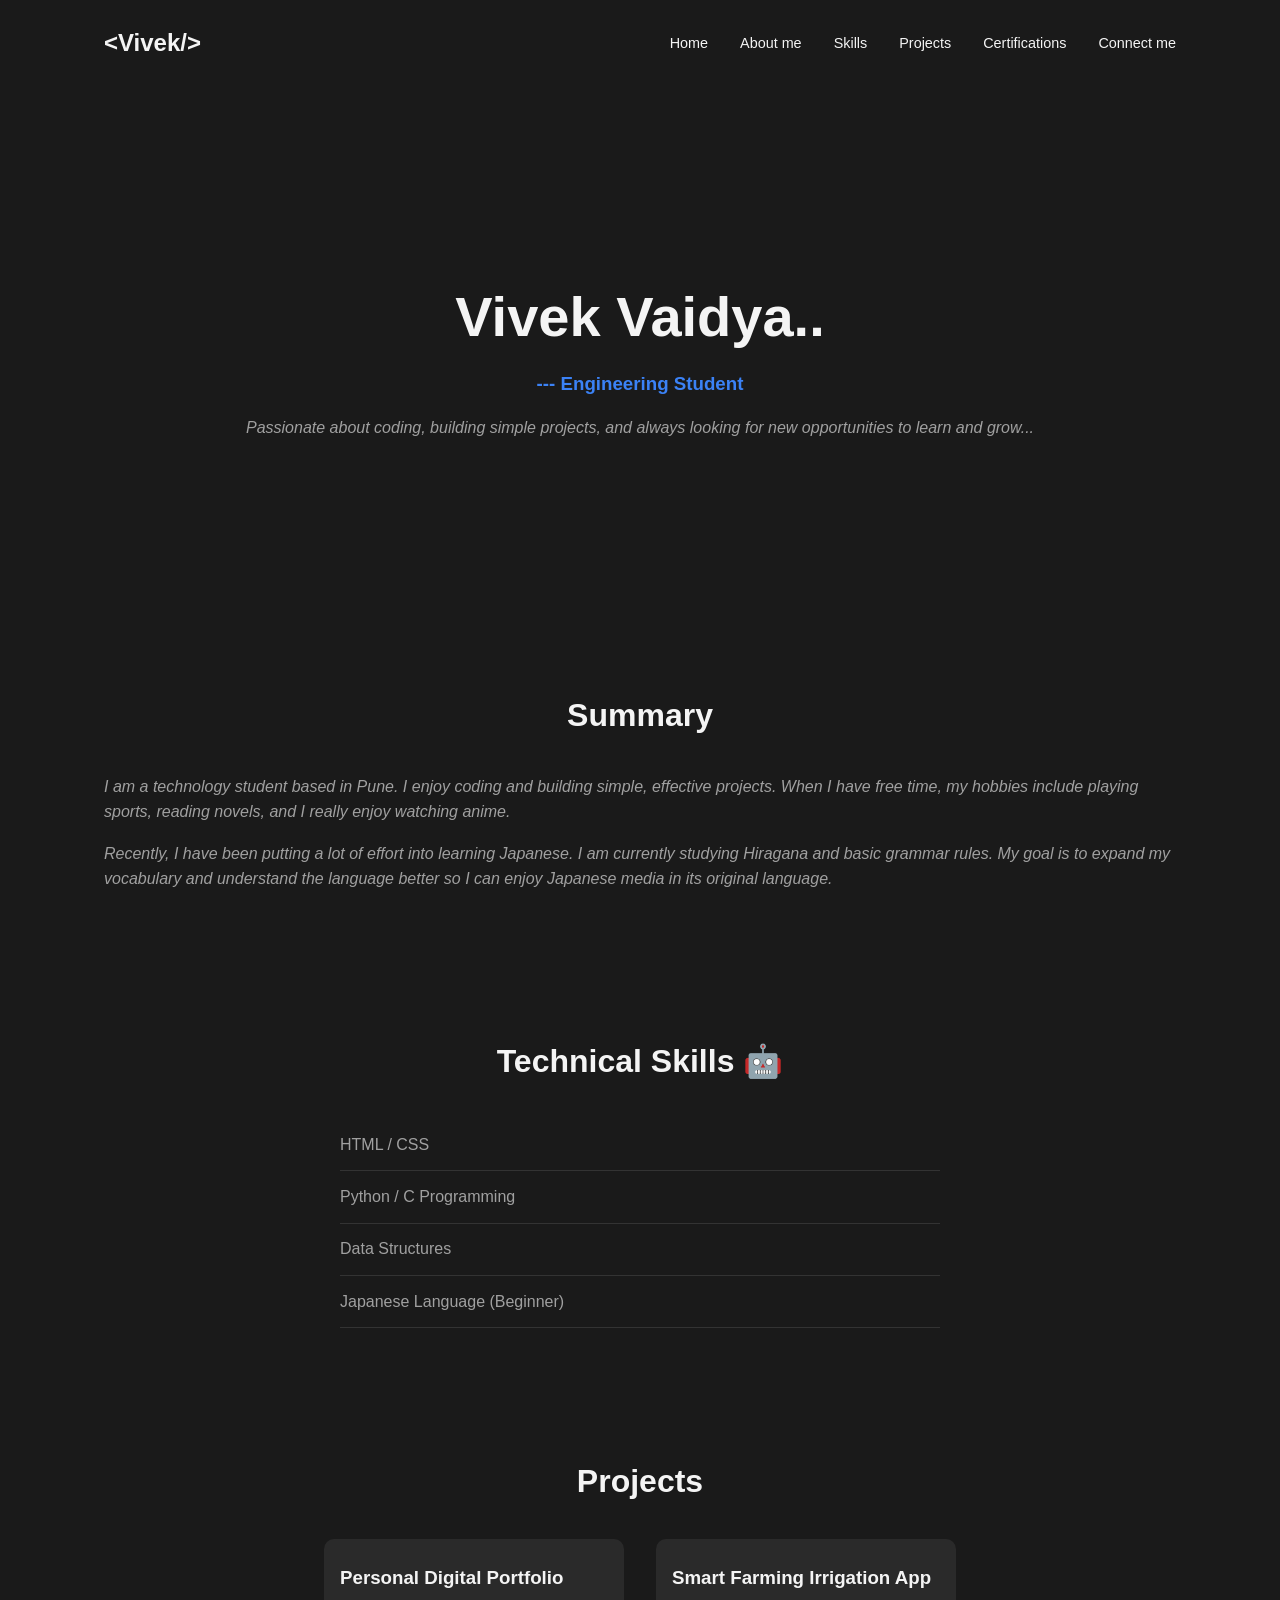
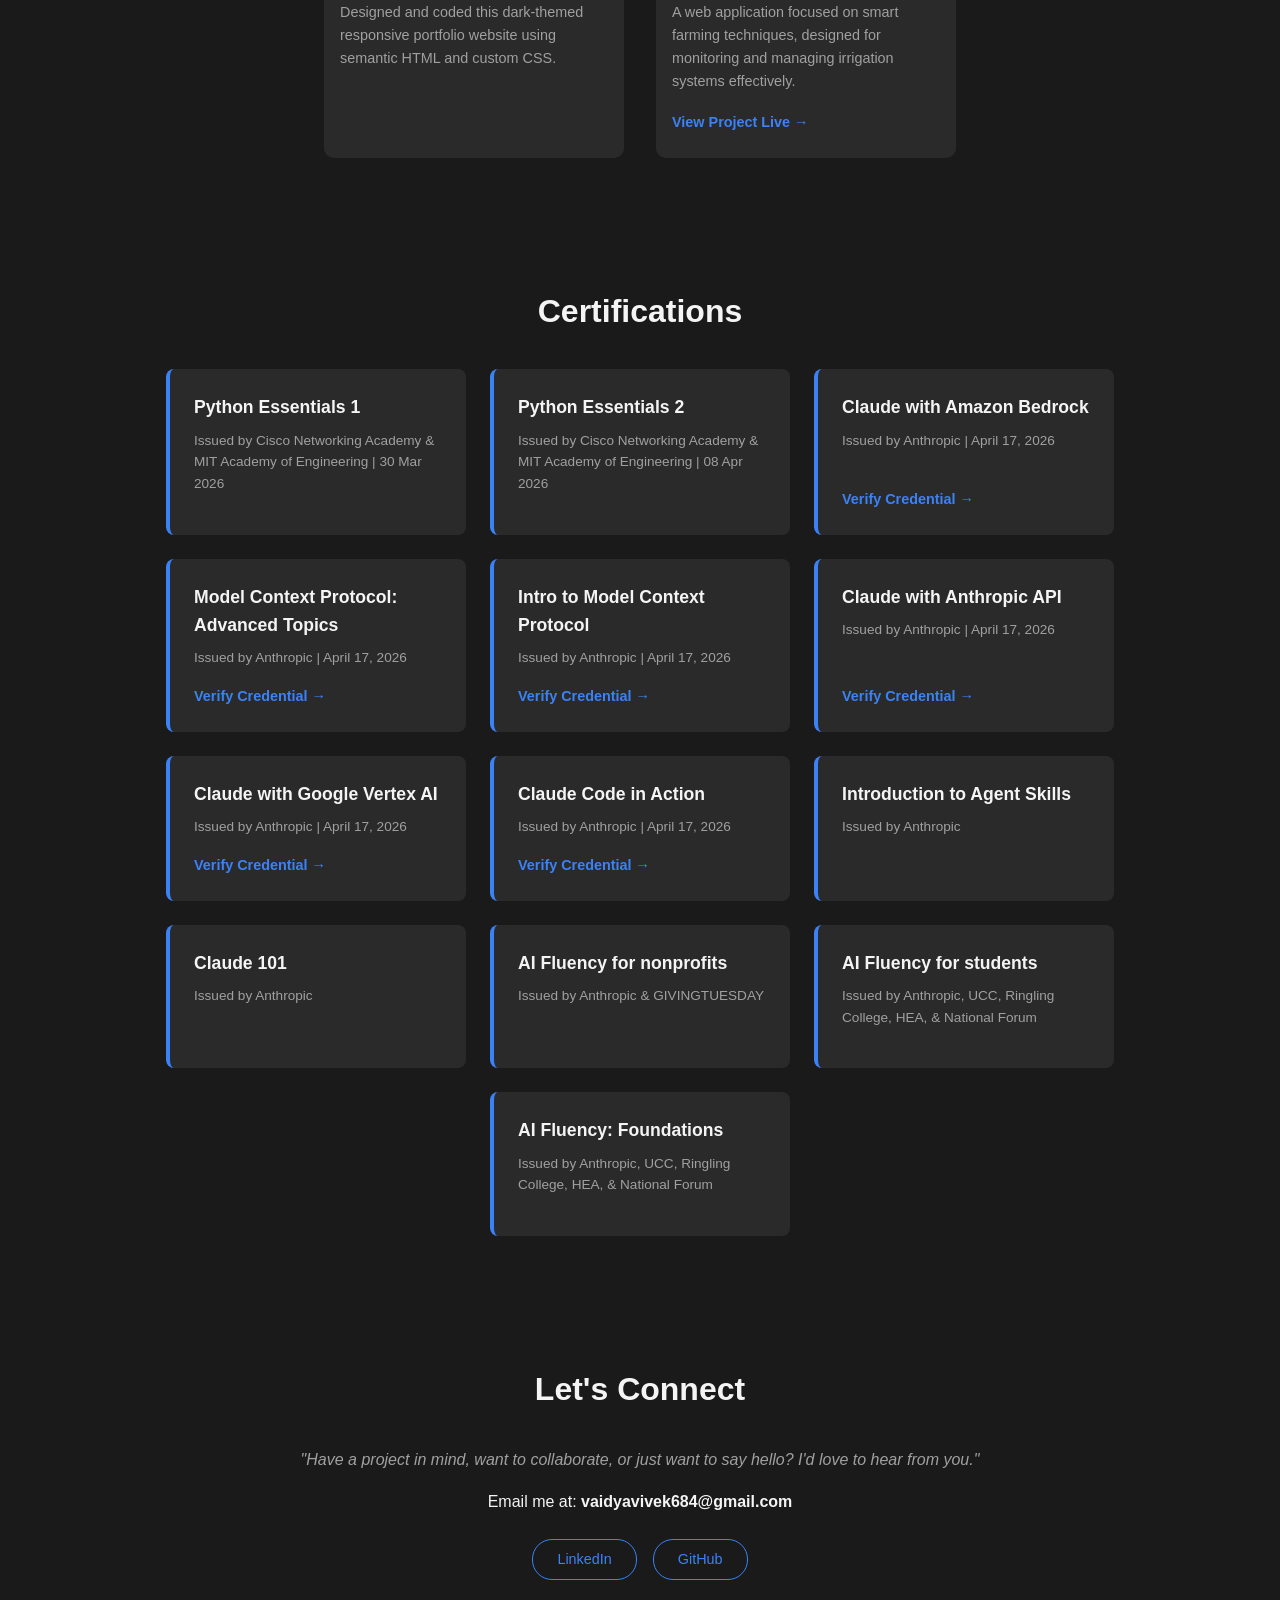
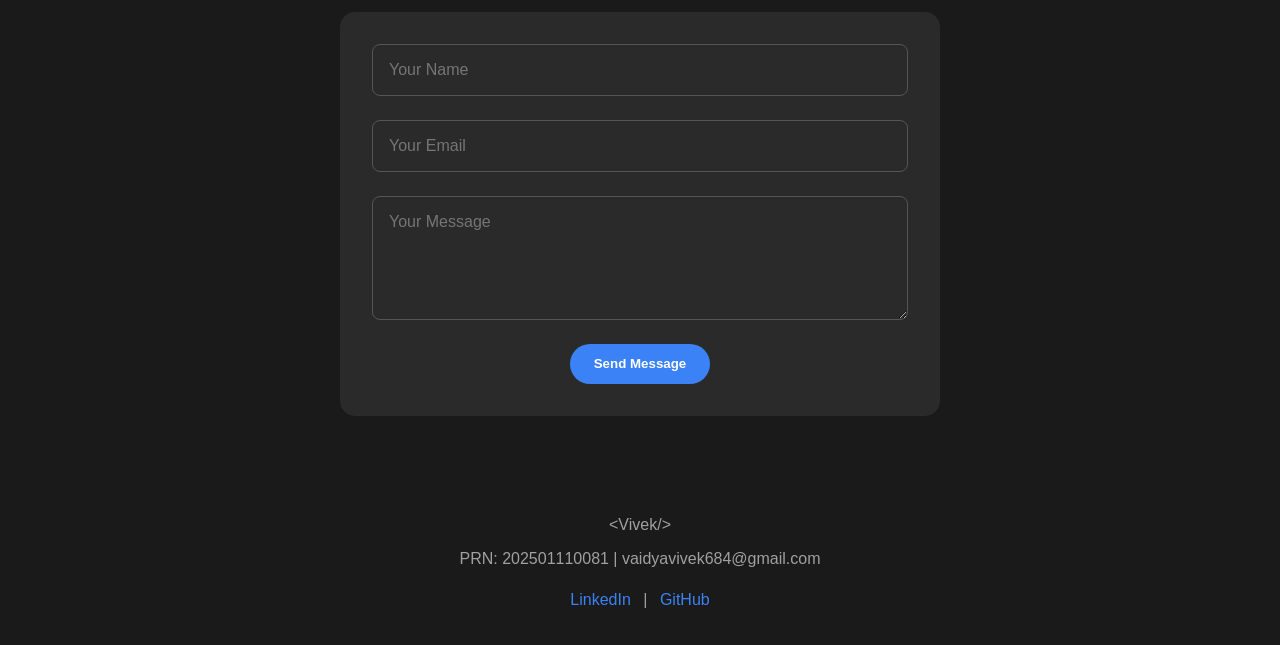
<file: index.html>
<!DOCTYPE html>
<html lang="en">
<head>
    <meta charset="UTF-8">
    <meta name="viewport" content="width=device-width, initial-scale=1.0">
    <title>Vivek Vaidya - Portfolio</title>
    <link rel="stylesheet" href="style.css">
</head>
<body>

    <header>
        <nav>
            <div class="logo">&lt;Vivek/&gt;</div>
            <ul>
                <li><a href="#home">Home</a></li>
                <li><a href="#about">About me</a></li>
                <li><a href="#skills">Skills</a></li>
                <li><a href="#projects">Projects</a></li>
                <li><a href="#certifications">Certifications</a></li>
                <li><a href="#connect">Connect me</a></li>
            </ul>
        </nav>
    </header>

    <section id="home" class="hero">
        <div class="hero-text">
            <h1>Vivek Vaidya..</h1>
            <h3 class="role">--- Engineering Student</h3>
            <p>Passionate about coding, building simple projects, and always looking for new opportunities to learn and grow...</p>
        </div>
    </section>

    <section id="about">
        <h2>Summary</h2>
        <div class="summary-text">
            <p>I am a technology student based in Pune. I enjoy coding and building simple, effective projects. When I have free time, my hobbies include playing sports, reading novels, and I really enjoy watching anime.</p>
            <p>Recently, I have been putting a lot of effort into learning Japanese. I am currently studying Hiragana and basic grammar rules. My goal is to expand my vocabulary and understand the language better so I can enjoy Japanese media in its original language.</p>
        </div>
    </section>

    <section id="skills">
        <h2>Technical Skills 🤖</h2>
        <ul class="skills-list">
            <li>HTML / CSS</li>
            <li>Python / C Programming</li>
            <li>Data Structures</li>
            <li>Japanese Language (Beginner)</li>
        </ul>
    </section>

    <section id="projects">
        <h2>Projects</h2>
        <div class="project-grid">
            <article class="project-card">
                <h3>Personal Digital Portfolio</h3>
                <p>Designed and coded this dark-themed responsive portfolio website using semantic HTML and custom CSS.</p>
            </article>
            <article class="project-card">
                <h3>Smart Farming Irrigation App</h3>
                <p>A web application focused on smart farming techniques, designed for monitoring and managing irrigation systems effectively.</p>
                <a href="https://v0-smart-irrigation-app-pi.vercel.app/" target="_blank" class="project-link">View Project Live &rarr;</a>
            </article>
        </div>
    </section>

    <section id="certifications">
        <h2>Certifications</h2>
        <div class="cert-list">
            
            <div class="cert-item">
                <h3>Python Essentials 1</h3>
                <p>Issued by Cisco Networking Academy & MIT Academy of Engineering | 30 Mar 2026</p>
            </div>
            <div class="cert-item">
                <h3>Python Essentials 2</h3>
                <p>Issued by Cisco Networking Academy & MIT Academy of Engineering | 08 Apr 2026</p>
            </div>
            <div class="cert-item">
                <h3>Claude with Amazon Bedrock</h3>
                <p>Issued by Anthropic | April 17, 2026</p>
                <a href="https://verify.skilljar.com/c/dsnayxemz6fr" target="_blank" class="project-link">Verify Credential &rarr;</a>
            </div>
            <div class="cert-item">
                <h3>Model Context Protocol: Advanced Topics</h3>
                <p>Issued by Anthropic | April 17, 2026</p>
                <a href="https://verify.skilljar.com/c/vbd9b2hons69" target="_blank" class="project-link">Verify Credential &rarr;</a>
            </div>
            <div class="cert-item">
                <h3>Intro to Model Context Protocol</h3>
                <p>Issued by Anthropic | April 17, 2026</p>
                <a href="https://verify.skilljar.com/c/2bt67qvdmeor" target="_blank" class="project-link">Verify Credential &rarr;</a>
            </div>
            <div class="cert-item">
                <h3>Claude with Anthropic API</h3>
                <p>Issued by Anthropic | April 17, 2026</p>
                <a href="https://verify.skilljar.com/c/9622iaxrgtgj" target="_blank" class="project-link">Verify Credential &rarr;</a>
            </div>
            <div class="cert-item">
                <h3>Claude with Google Vertex AI</h3>
                <p>Issued by Anthropic | April 17, 2026</p>
                <a href="https://verify.skilljar.com/c/vkbbz5hxyiqd" target="_blank" class="project-link">Verify Credential &rarr;</a>
            </div>
            <div class="cert-item">
                <h3>Claude Code in Action</h3>
                <p>Issued by Anthropic | April 17, 2026</p>
                <a href="https://verify.skilljar.com/c/ohxsydfc7sae" target="_blank" class="project-link">Verify Credential &rarr;</a>
            </div>
            <div class="cert-item">
                <h3>Introduction to Agent Skills</h3>
                <p>Issued by Anthropic</p>
            </div>
            <div class="cert-item">
                <h3>Claude 101</h3>
                <p>Issued by Anthropic</p>
            </div>
            <div class="cert-item">
                <h3>AI Fluency for nonprofits</h3>
                <p>Issued by Anthropic & GIVINGTUESDAY</p>
            </div>
            <div class="cert-item">
                <h3>AI Fluency for students</h3>
                <p>Issued by Anthropic, UCC, Ringling College, HEA, & National Forum</p>
            </div>
            <div class="cert-item">
                <h3>AI Fluency: Foundations</h3>
                <p>Issued by Anthropic, UCC, Ringling College, HEA, & National Forum</p>
            </div>

        </div>
    </section>

    <section id="connect">
        <h2>Let's Connect</h2>
        <p class="contact-quote">"Have a project in mind, want to collaborate, or just want to say hello? I'd love to hear from you."</p>
        
        <p class="contact-email">Email me at: <strong>vaidyavivek684@gmail.com</strong></p>
        <div class="social-links">
            <a href="#" class="social-btn">LinkedIn</a>
            <a href="#" class="social-btn">GitHub</a>
        </div>

        <form action="#" class="contact-form">
            <input type="text" placeholder="Your Name" required>
            <input type="email" placeholder="Your Email" required>
            <textarea placeholder="Your Message" rows="5" required></textarea>
            <button type="submit" class="btn">Send Message</button>
        </form>
    </section>

    <footer>
        <p>&lt;Vivek/&gt;</p>
        <p>PRN: 202501110081 | vaidyavivek684@gmail.com</p>
        <div class="footer-socials">
            <a href="#">LinkedIn</a> | <a href="#">GitHub</a>
        </div>
    </footer>

</body>
</html>
</file>
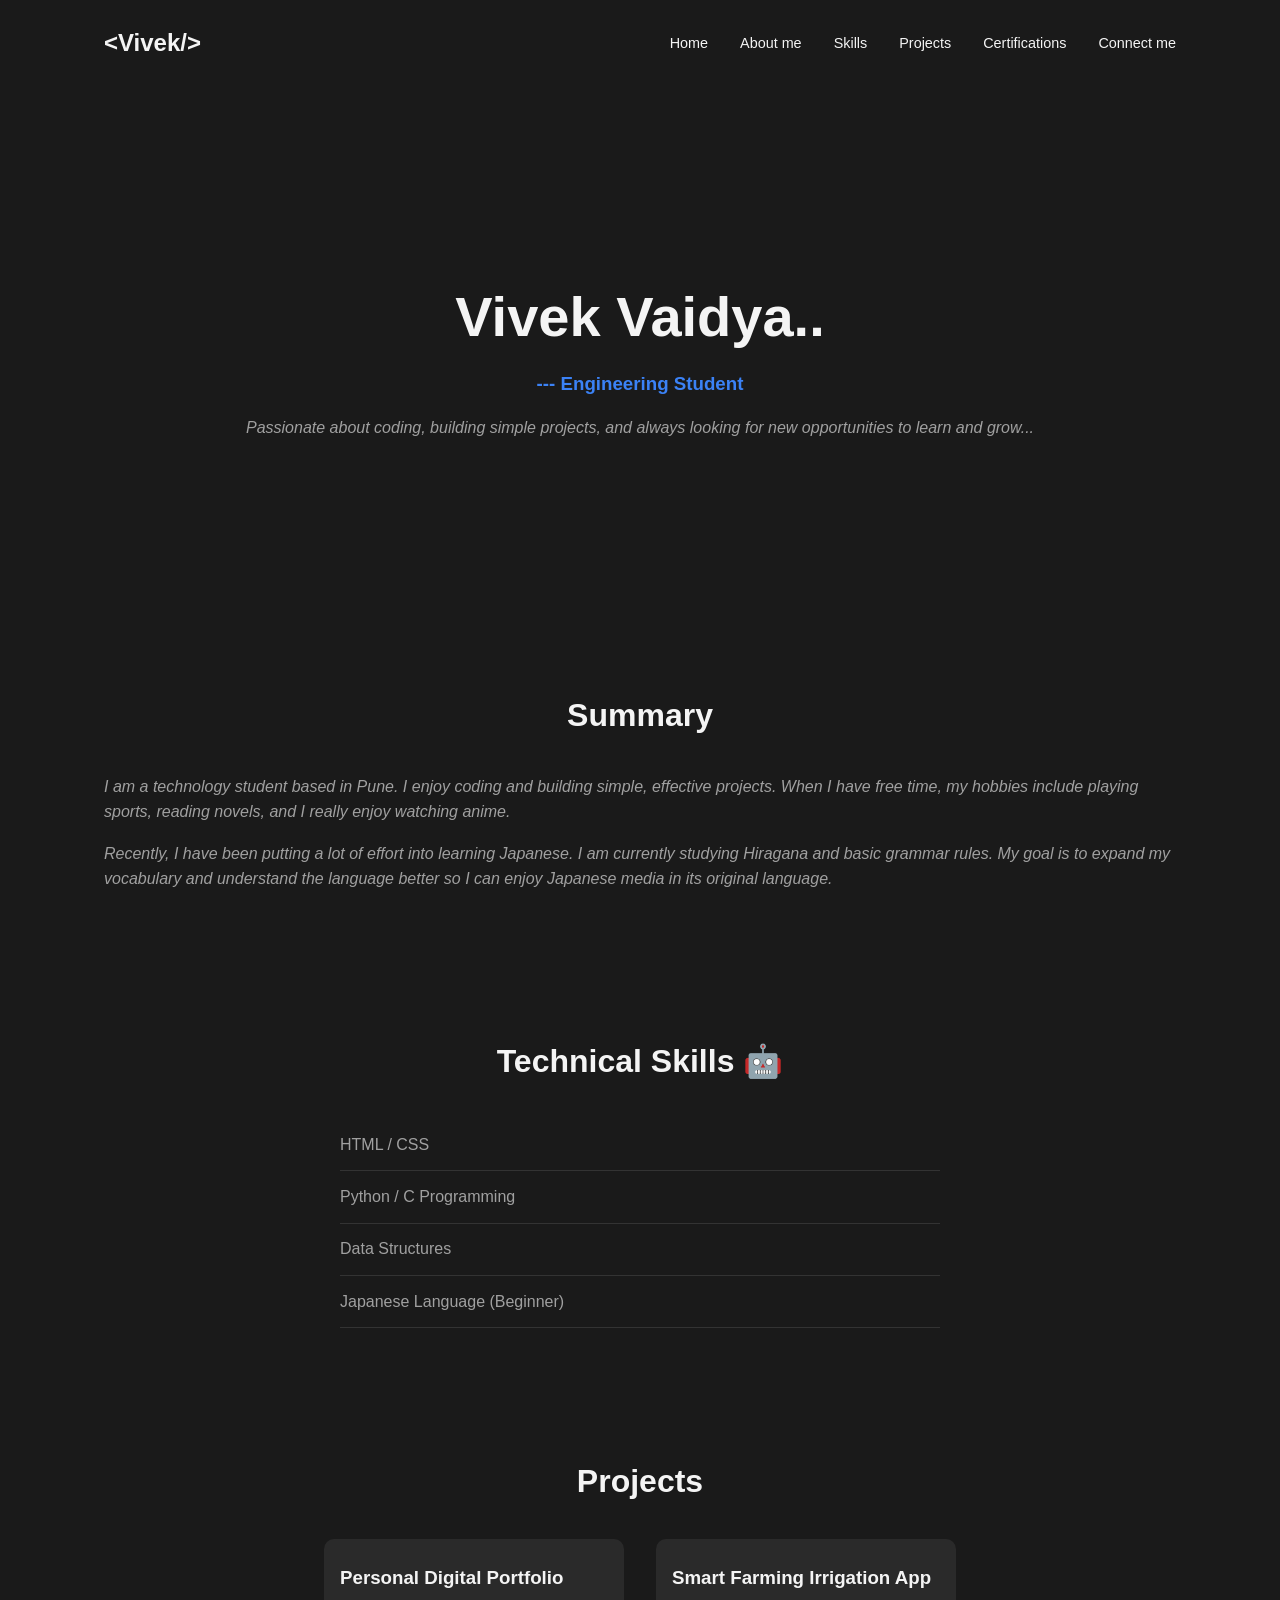
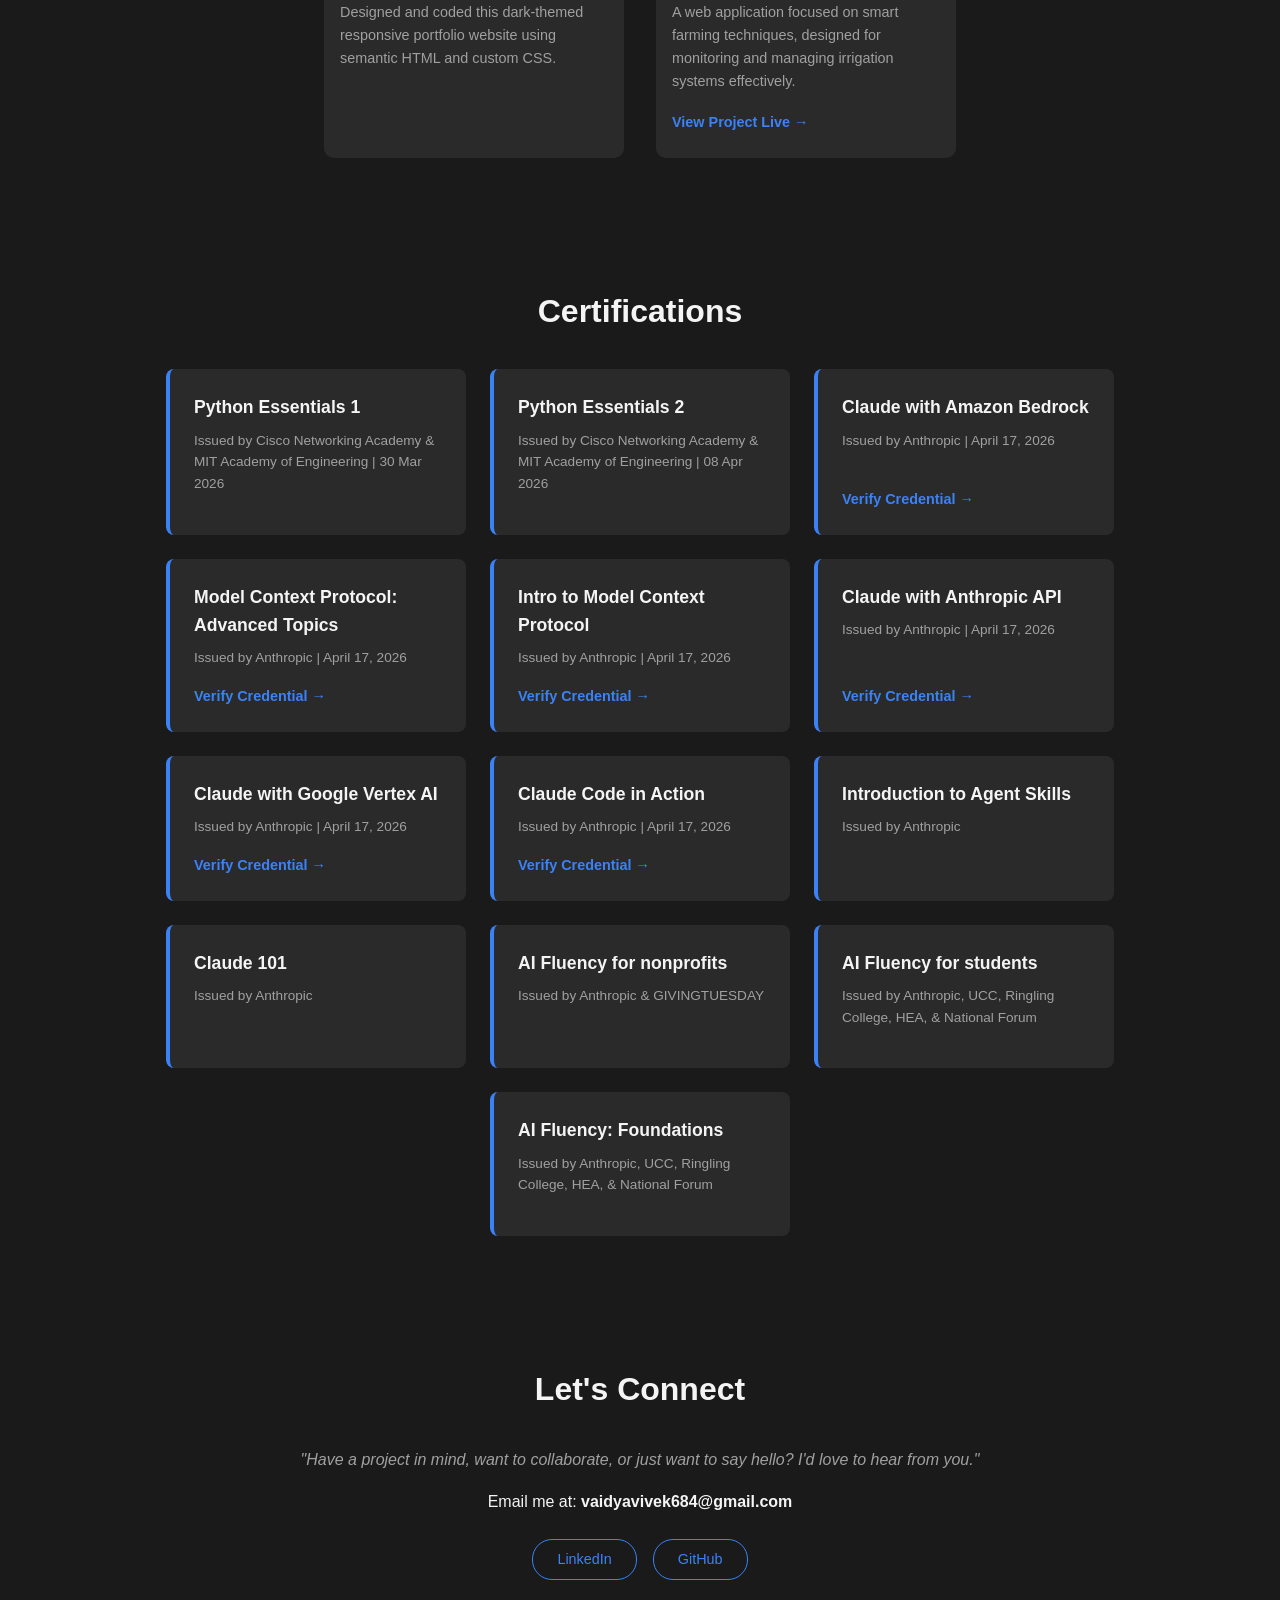
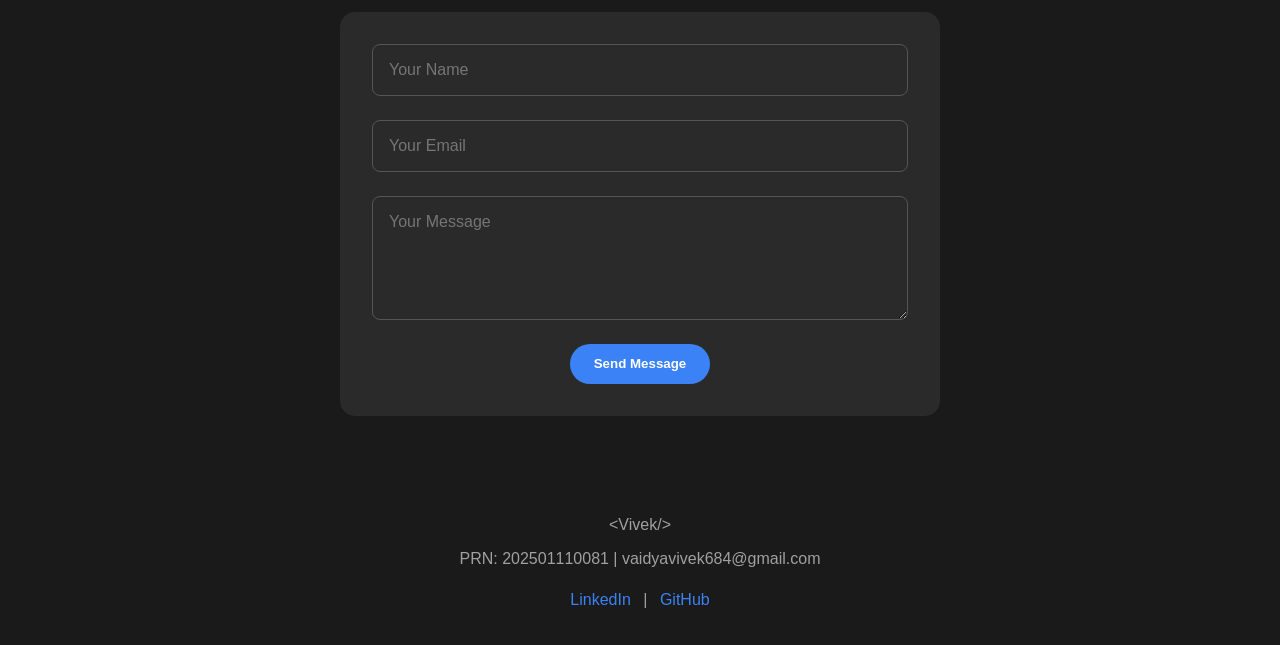
<file: profolio (1).html>
<!DOCTYPE html>
<html lang="en">
<head>
    <meta charset="UTF-8">
    <meta name="viewport" content="width=device-width, initial-scale=1.0">
    <title>Vivek Vaidya - Portfolio</title>
    <link rel="stylesheet" href="style.css">
</head>
<body>

    <header>
        <nav>
            <div class="logo">&lt;Vivek/&gt;</div>
            <ul>
                <li><a href="#home">Home</a></li>
                <li><a href="#about">About me</a></li>
                <li><a href="#skills">Skills</a></li>
                <li><a href="#projects">Projects</a></li>
                <li><a href="#certifications">Certifications</a></li>
                <li><a href="#connect">Connect me</a></li>
            </ul>
        </nav>
    </header>

    <section id="home" class="hero">
        <div class="hero-text">
            <h1>Vivek Vaidya..</h1>
            <h3 class="role">--- Engineering Student</h3>
            <p>Passionate about coding, building simple projects, and always looking for new opportunities to learn and grow...</p>
        </div>
    </section>

    <section id="about">
        <h2>Summary</h2>
        <div class="summary-text">
            <p>I am a technology student based in Pune. I enjoy coding and building simple, effective projects. When I have free time, my hobbies include playing sports, reading novels, and I really enjoy watching anime.</p>
            <p>Recently, I have been putting a lot of effort into learning Japanese. I am currently studying Hiragana and basic grammar rules. My goal is to expand my vocabulary and understand the language better so I can enjoy Japanese media in its original language.</p>
        </div>
    </section>

    <section id="skills">
        <h2>Technical Skills 🤖</h2>
        <ul class="skills-list">
            <li>HTML / CSS</li>
            <li>Python / C Programming</li>
            <li>Data Structures</li>
            <li>Japanese Language (Beginner)</li>
        </ul>
    </section>

    <section id="projects">
        <h2>Projects</h2>
        <div class="project-grid">
            <article class="project-card">
                <h3>Personal Digital Portfolio</h3>
                <p>Designed and coded this dark-themed responsive portfolio website using semantic HTML and custom CSS.</p>
            </article>
            <article class="project-card">
                <h3>Smart Farming Irrigation App</h3>
                <p>A web application focused on smart farming techniques, designed for monitoring and managing irrigation systems effectively.</p>
                <a href="https://v0-smart-irrigation-app-pi.vercel.app/" target="_blank" class="project-link">View Project Live &rarr;</a>
            </article>
        </div>
    </section>

    <section id="certifications">
        <h2>Certifications</h2>
        <div class="cert-list">
            
            <div class="cert-item">
                <h3>Python Essentials 1</h3>
                <p>Issued by Cisco Networking Academy & MIT Academy of Engineering | 30 Mar 2026</p>
            </div>
            <div class="cert-item">
                <h3>Python Essentials 2</h3>
                <p>Issued by Cisco Networking Academy & MIT Academy of Engineering | 08 Apr 2026</p>
            </div>
            <div class="cert-item">
                <h3>Claude with Amazon Bedrock</h3>
                <p>Issued by Anthropic | April 17, 2026</p>
                <a href="https://verify.skilljar.com/c/dsnayxemz6fr" target="_blank" class="project-link">Verify Credential &rarr;</a>
            </div>
            <div class="cert-item">
                <h3>Model Context Protocol: Advanced Topics</h3>
                <p>Issued by Anthropic | April 17, 2026</p>
                <a href="https://verify.skilljar.com/c/vbd9b2hons69" target="_blank" class="project-link">Verify Credential &rarr;</a>
            </div>
            <div class="cert-item">
                <h3>Intro to Model Context Protocol</h3>
                <p>Issued by Anthropic | April 17, 2026</p>
                <a href="https://verify.skilljar.com/c/2bt67qvdmeor" target="_blank" class="project-link">Verify Credential &rarr;</a>
            </div>
            <div class="cert-item">
                <h3>Claude with Anthropic API</h3>
                <p>Issued by Anthropic | April 17, 2026</p>
                <a href="https://verify.skilljar.com/c/9622iaxrgtgj" target="_blank" class="project-link">Verify Credential &rarr;</a>
            </div>
            <div class="cert-item">
                <h3>Claude with Google Vertex AI</h3>
                <p>Issued by Anthropic | April 17, 2026</p>
                <a href="https://verify.skilljar.com/c/vkbbz5hxyiqd" target="_blank" class="project-link">Verify Credential &rarr;</a>
            </div>
            <div class="cert-item">
                <h3>Claude Code in Action</h3>
                <p>Issued by Anthropic | April 17, 2026</p>
                <a href="https://verify.skilljar.com/c/ohxsydfc7sae" target="_blank" class="project-link">Verify Credential &rarr;</a>
            </div>
            <div class="cert-item">
                <h3>Introduction to Agent Skills</h3>
                <p>Issued by Anthropic</p>
            </div>
            <div class="cert-item">
                <h3>Claude 101</h3>
                <p>Issued by Anthropic</p>
            </div>
            <div class="cert-item">
                <h3>AI Fluency for nonprofits</h3>
                <p>Issued by Anthropic & GIVINGTUESDAY</p>
            </div>
            <div class="cert-item">
                <h3>AI Fluency for students</h3>
                <p>Issued by Anthropic, UCC, Ringling College, HEA, & National Forum</p>
            </div>
            <div class="cert-item">
                <h3>AI Fluency: Foundations</h3>
                <p>Issued by Anthropic, UCC, Ringling College, HEA, & National Forum</p>
            </div>

        </div>
    </section>

    <section id="connect">
        <h2>Let's Connect</h2>
        <p class="contact-quote">"Have a project in mind, want to collaborate, or just want to say hello? I'd love to hear from you."</p>
        
        <p class="contact-email">Email me at: <strong>vaidyavivek684@gmail.com</strong></p>
        <div class="social-links">
            <a href="#" class="social-btn">LinkedIn</a>
            <a href="#" class="social-btn">GitHub</a>
        </div>

        <form action="#" class="contact-form">
            <input type="text" placeholder="Your Name" required>
            <input type="email" placeholder="Your Email" required>
            <textarea placeholder="Your Message" rows="5" required></textarea>
            <button type="submit" class="btn">Send Message</button>
        </form>
    </section>

    <footer>
        <p>&lt;Vivek/&gt;</p>
        <p>PRN: 202501110081 | vaidyavivek684@gmail.com</p>
        <div class="footer-socials">
            <a href="#">LinkedIn</a> | <a href="#">GitHub</a>
        </div>
    </footer>

</body>
</html>
</file>
<file: style.css>
/* --- Basic Setup & Dark Theme Variables --- */
:root {
    --bg-color: #1a1a1a;
    --text-main: #f4f4f4;
    --text-muted: #a0a0a0;
    --accent-blue: #3b82f6;
    --card-bg: #2a2a2a;
}

* {
    margin: 0;
    padding: 0;
    box-sizing: border-box;
    font-family: 'Segoe UI', Tahoma, Geneva, Verdana, sans-serif;
    scroll-behavior: smooth;
}

body {
    background-color: var(--bg-color);
    color: var(--text-main);
    line-height: 1.6;
}

/* --- Navigation --- */
header {
    padding: 1.5rem 5%;
    max-width: 1200px;
    margin: 0 auto;
}

nav {
    display: flex;
    justify-content: space-between;
    align-items: center;
}

.logo {
    font-size: 1.5rem;
    font-weight: bold;
    color: var(--text-main);
}

nav ul {
    list-style: none;
    display: flex;
    flex-wrap: wrap;
    gap: 2rem;
}

nav ul li a {
    color: var(--text-main);
    text-decoration: none;
    font-size: 0.9rem;
    transition: color 0.3s;
}

nav ul li a:hover {
    color: var(--accent-blue);
}

/* --- Layout Elements --- */
section {
    padding: 4rem 5%;
    max-width: 1200px;
    margin: 0 auto;
}

h2 {
    font-size: 2rem;
    margin-bottom: 2rem;
    text-align: center; /* Centered headers for a cleaner look */
}

/* --- Hero Section (Home) --- */
.hero {
    display: flex;
    align-items: center;
    justify-content: center; 
    min-height: 60vh;
}

.hero-text {
    max-width: 80%; 
    text-align: center; /* Centered text */
}

.hero h1 {
    font-size: 3.5rem;
    margin-bottom: 0.5rem;
}

.role {
    color: var(--accent-blue);
    margin-bottom: 1rem;
}

.hero p {
    color: var(--text-muted);
    font-style: italic;
}

/* --- Summary (About Me) --- */
.summary-text p {
    color: var(--text-muted);
    font-style: italic;
    margin-bottom: 1rem;
}

/* --- Technical Skills --- */
.skills-list {
    list-style: none;
    max-width: 600px;
    margin: 0 auto; /* Centers the list */
}

.skills-list li {
    padding: 0.8rem 0;
    border-bottom: 1px solid #333;
    color: var(--text-muted);
}

/* --- Projects Section --- */
.project-grid {
    display: flex;
    flex-wrap: wrap;
    gap: 2rem;
    justify-content: center; /* Centers the cards */
}

.project-card {
    background: var(--card-bg);
    width: 300px;
    border-radius: 10px;
    overflow: hidden;
    transition: transform 0.3s ease;
}

.project-card:hover {
    transform: translateY(-5px);
}

.project-card h3 {
    padding: 1.5rem 1rem 0.5rem; 
}

.project-card p {
    padding: 0 1rem 1rem;
    color: var(--text-muted);
    font-size: 0.9rem;
}

/* Shared Project & Cert Links */
.project-link {
    display: inline-block;
    padding: 0 1rem 1.5rem;
    color: var(--accent-blue);
    text-decoration: none;
    font-weight: bold;
    font-size: 0.9rem;
    transition: color 0.3s ease;
}

.project-link:hover {
    color: #60a5fa; 
    text-decoration: underline;
}

/* --- Certifications Section (UPDATED TO GRID) --- */
.cert-list {
    display: flex;
    flex-wrap: wrap; /* This fixes the long vertical line! */
    gap: 1.5rem;
    justify-content: center;
}

.cert-item {
    background-color: var(--card-bg);
    padding: 1.5rem;
    border-radius: 8px;
    border-left: 4px solid var(--accent-blue);
    width: 300px; /* Makes them card-sized */
    display: flex;
    flex-direction: column;
}

.cert-item h3 {
    font-size: 1.1rem;
    margin-bottom: 0.5rem;
    color: var(--text-main);
}

.cert-item p {
    color: var(--text-muted);
    font-size: 0.85rem;
    margin-bottom: 1rem;
    flex-grow: 1; /* Pushes the verify link to the bottom */
}

.cert-item .project-link {
    padding: 0;
    margin-top: auto;
}

/* --- Contact Section --- */
.contact-quote {
    font-style: italic;
    color: var(--text-muted);
    margin-bottom: 1rem;
    text-align: center;
}

.contact-email {
    color: var(--text-main);
    margin-bottom: 1.5rem;
    text-align: center;
}

/* Social Buttons */
.social-links {
    display: flex;
    gap: 1rem;
    margin-bottom: 2rem;
    justify-content: center;
}

.social-btn {
    padding: 0.5rem 1.5rem;
    border: 1px solid var(--accent-blue);
    color: var(--accent-blue);
    text-decoration: none;
    border-radius: 20px;
    font-size: 0.9rem;
    transition: all 0.3s ease;
}

.social-btn:hover {
    background-color: var(--accent-blue);
    color: white;
}

.contact-form {
    background-color: var(--card-bg);
    padding: 2rem;
    border-radius: 15px;
    max-width: 600px;
    margin: 0 auto; /* Centers the form */
    display: flex;
    flex-direction: column;
    gap: 1.5rem;
}

.contact-form input, .contact-form textarea {
    background-color: transparent;
    border: 1px solid #555;
    color: var(--text-main);
    padding: 1rem;
    border-radius: 8px;
    font-size: 1rem;
}

.contact-form input:focus, .contact-form textarea:focus {
    outline: none;
    border-color: var(--accent-blue);
}

.btn {
    background-color: var(--accent-blue);
    color: white;
    border: none;
    padding: 0.8rem 1.5rem;
    border-radius: 25px;
    cursor: pointer;
    font-weight: bold;
    align-self: center; /* Centers the send button */
}

/* --- Footer --- */
footer {
    padding: 2rem 5%;
    max-width: 1200px;
    margin: 0 auto;
    color: var(--text-muted);
    text-align: center;
}

footer p {
    margin-bottom: 0.5rem;
}

.footer-socials {
    margin-top: 1rem;
}

.footer-socials a {
    color: var(--accent-blue);
    text-decoration: none;
    margin: 0 0.5rem;
    transition: color 0.3s ease;
}

.footer-socials a:hover {
    color: #60a5fa;
}

/* --- Responsive Media Query --- */
@media (max-width: 768px) {
    nav {
        flex-direction: column;
        gap: 1rem;
    }
}
</file>
